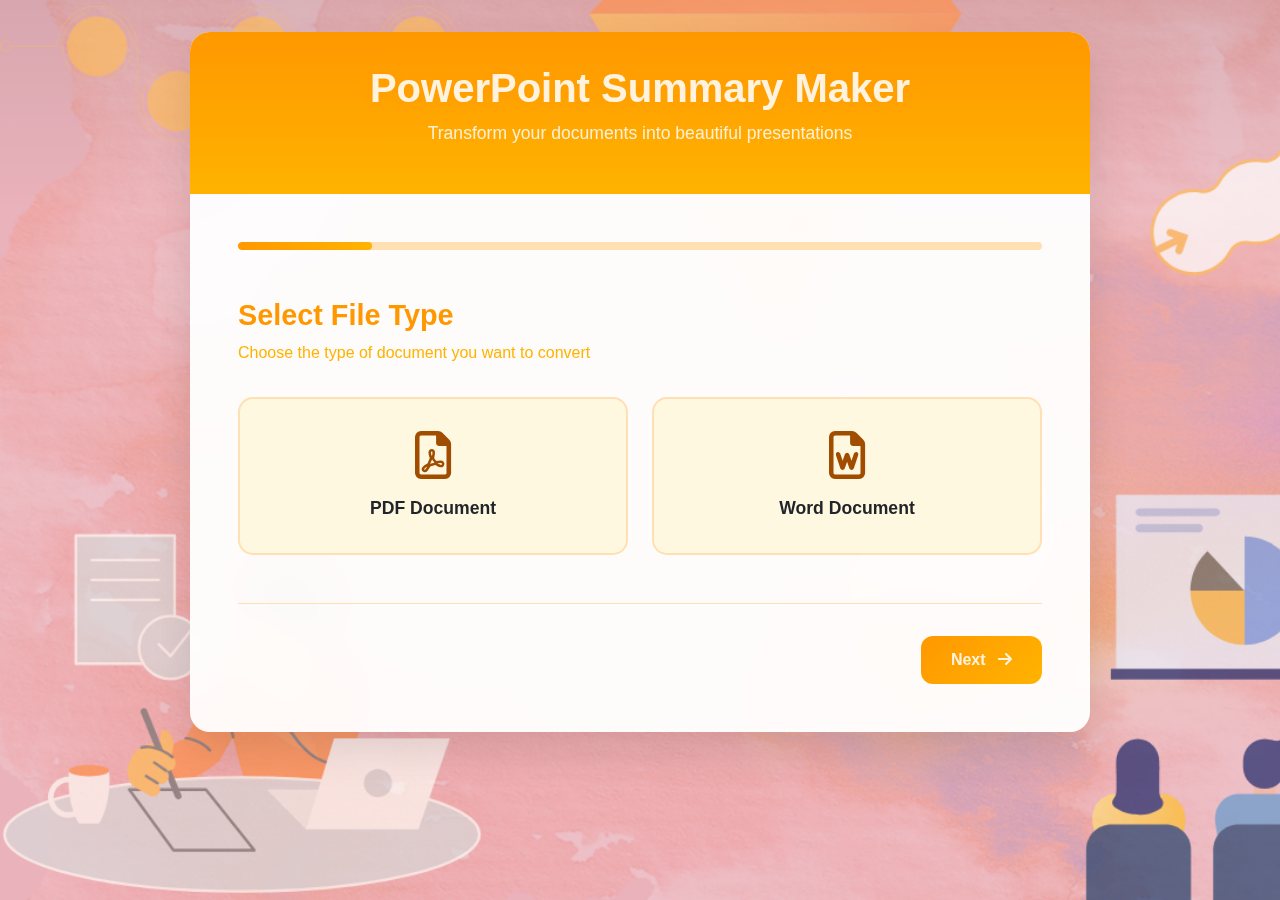
<file: templates/index.html>
<!DOCTYPE html>
<html lang="en">
  <head>
    <meta charset="UTF-8" />
    <meta name="viewport" content="width=device-width, initial-scale=1.0" />
    <title>PPT Summary Maker</title>
    <link
      href="https://cdn.jsdelivr.net/npm/bootstrap@5.3.0-alpha1/dist/css/bootstrap.min.css"
      rel="stylesheet"
      
    />
    <style>
      * {
        
        margin: 0;
        padding: 0;
        box-sizing: border-box;
      }

      body {
        font-family: 'Segoe UI', Tahoma, Geneva, Verdana, sans-serif;
        background-image: url('/images/bg.png');
        background-repeat: no-repeat;
        background-size: cover;
        min-height: 100vh;
        padding: 2rem 0;
      }

      .main-container {
        max-width: 900px;
        margin: 0 auto;
        background: rgba(255, 255, 255, 0.95);
        backdrop-filter: blur(20px);
        border-radius: 20px;
        box-shadow: 0 20px 40px rgba(0, 0, 0, 0.1);
        overflow: hidden;
      }

      .header {
            background: linear-gradient(180deg, #ff9800 0%, #ffb300 100%);
        padding: 2rem;
        text-align: center;
        color: #fff3e0;
      }

      .header h1 {
        font-size: 2.5rem;
        font-weight: 700;
        margin: 0;
        text-shadow: 0 2px 10px rgba(255, 152, 0, 0.25);
      }

      .header p {
        font-size: 1.1rem;
        margin-top: 0.5rem;
        opacity: 0.95;
      }

      .form-container {
        padding: 3rem;
      }

      .step {
        display: none;
        animation: fadeInUp 0.6s ease-out;
      }

      .step.active {
        display: block;
      }

      @keyframes fadeInUp {
        from {
          opacity: 0;
          transform: translateY(30px);
        }
        to {
          opacity: 1;
          transform: translateY(0);
        }
      }

      .step-header {
        margin-bottom: 2rem;
      }

      .step-title {
        font-size: 1.8rem;
        font-weight: 600;
        color: #ff9800;
        margin-bottom: 0.5rem;
      }

      .step-subtitle {
        color: #ffb300;
        font-size: 1rem;
      }

      .progress-bar-custom {
        height: 8px;
        background: #ffe0b2;
        border-radius: 10px;
        margin-bottom: 3rem;
        overflow: hidden;
      }

      .progress-fill {
        height: 100%;
        background: linear-gradient(90deg, #ff9800 0%, #ffb300 100%);
        border-radius: 10px;
        transition: width 0.5s ease;
      }

      .file-type-selection {
        display: grid;
        grid-template-columns: 1fr 1fr;
        gap: 1.5rem;
        margin-bottom: 2rem;
      }

      .file-type-btn {
        padding: 2rem;
        border: 2px solid #ffe0b2;
        border-radius: 15px;
        text-align: center;
        cursor: pointer;
        transition: all 0.3s ease;
        background: #fff8e1;
      }

      .file-type-btn:hover {
        border-color: #ff9800;
        transform: translateY(-5px);
        box-shadow: 0 10px 25px rgba(255, 152, 0, 0.2);
      }

      .file-type-btn.selected {
        border-color: #ff9800;
        background: linear-gradient(135deg, #ff9800 0%, #ffb300 100%);
        color: #fff3e0;
      }

      .file-type-btn i {
        font-size: 3rem;
        margin-bottom: 1rem;
        display: block;
        color: #a04d00 !important;
      }

      .file-type-btn span {
        font-size: 1.1rem;
        font-weight: 600;
      }

      .form-control, .form-select {
        border: 2px solid #ffe0b2;
        border-radius: 12px;
        padding: 12px 16px;
        font-size: 1rem;
        transition: all 0.3s ease;
        background: #fff8e1;
      }

      .form-control:focus, .form-select:focus {
        border-color: #ff9800;
        box-shadow: 0 0 0 0.2rem rgba(255, 152, 0, 0.25);
      }

      .font-grid {
        display: grid;
        grid-template-columns: repeat(auto-fit, minmax(280px, 1fr));
        gap: 1rem;
        margin-bottom: 2rem;
      }

      .font-preview {
        padding: 1.5rem;
        border: 2px solid #ffe0b2;
        border-radius: 12px;
        cursor: pointer;
        transition: all 0.3s ease;
        background: #fff8e1;
      }

      .font-preview:hover {
        border-color: #ff9800;
        transform: translateY(-3px);
        box-shadow: 0 8px 25px rgba(255, 152, 0, 0.15);
      }

      .font-preview.selected {
        border-color: #ff9800;
        background: linear-gradient(135deg, #ff9800 0%, #ffb300 100%);
        color: #fff3e0;
      }

      .font-preview h5 {
        margin-bottom: 0.5rem;
        font-weight: 600;
      }

      .btn-primary {
        background: linear-gradient(135deg, #ff9800 0%, #ffb300 100%);
        border: none;
        border-radius: 12px;
        padding: 12px 30px;
        font-weight: 600;
        transition: all 0.3s ease;
        color: #fff3e0;
      }

      .btn-primary:hover {
        transform: translateY(-2px);
        box-shadow: 0 8px 25px rgba(255, 152, 0, 0.4);
      }

      .btn-secondary {
        background: #ffb300;
        border: none;
        border-radius: 12px;
        padding: 12px 30px;
        font-weight: 600;
        transition: all 0.3s ease;
        color: #fff3e0;
      }

      .btn-secondary:hover {
        transform: translateY(-2px);
        box-shadow: 0 8px 25px rgba(255, 152, 0, 0.4);
      }

      .step-navigation {
        display: flex;
        justify-content: space-between;
        align-items: center;
        margin-top: 3rem;
        padding-top: 2rem;
        border-top: 1px solid #ffe0b2;
      }

      .more-fonts-toggle {
        text-align: center;
        margin: 2rem 0;
      }

      .hidden {
        display: none;
      }

      /* Loading Animation Styles */
      #loading-overlay {
        position: fixed;
        top: 0;
        left: 0;
        width: 100%;
        height: 100%;
        background: linear-gradient(135deg, #ff9800 0%, #ffb300 100%);
        display: flex;
        justify-content: center;
        align-items: center;
        z-index: 9999;
        opacity: 0;
        visibility: hidden;
        transition: opacity 0.3s ease, visibility 0.3s ease;
      }

      #loading-overlay.active {
        opacity: 1;
        visibility: visible;
      }

      .loading-container {
        text-align: center;
        color: white;
      }

      .loading-animation {
        position: relative;
        width: 200px;
        height: 200px;
        margin: 0 auto 2rem;
      }

      .presentation-icon {
        position: absolute;
        top: 50%;
        left: 50%;
        transform: translate(-50%, -50%);
        width: 80px;
        height: 60px;
        background: #fff3e0;
        border-radius: 8px;
        box-shadow: 0 4px 20px rgba(255, 152, 0, 0.2);
        z-index: 2;
      }

      .presentation-icon::before {
        content: '';
        position: absolute;
        top: 10px;
        left: 10px;
        right: 10px;
        height: 3px;
        background: #ff9800;
        border-radius: 2px;
      }

      .presentation-icon::after {
        content: '';
        position: absolute;
        top: 20px;
        left: 10px;
        right: 30px;
        height: 20px;
        background: linear-gradient(135deg, #ff9800 0%, #ffb300 100%);
        border-radius: 4px;
      }

      .orbit-ring {
        position: absolute;
        border: 3px solid rgba(255, 255, 255, 0.3);
        border-radius: 50%;
        animation: rotate 4s linear infinite;
      }

      .orbit-ring-1 {
        width: 120px;
        height: 120px;
        top: 40px;
        left: 40px;
        border-top-color: #ff9800;
        animation-duration: 3s;
      }

      .orbit-ring-2 {
        width: 160px;
        height: 160px;
        top: 20px;
        left: 20px;
        border-right-color: #ffb300;
        animation-duration: 4s;
        animation-direction: reverse;
      }

      .orbit-ring-3 {
        width: 200px;
        height: 200px;
        top: 0;
        left: 0;
        border-bottom-color: #ffb347;
        animation-duration: 5s;
      }

      @keyframes rotate {
        0% {
          transform: rotate(0deg);
        }
        100% {
          transform: rotate(360deg);
        }
      }

      .loading-dots {
        display: flex;
        justify-content: center;
        gap: 8px;
        margin: 2rem 0;
      }

      .dot {
        width: 12px;
        height: 12px;
        background: #fff3e0;
        border-radius: 50%;
        animation: bounce 1.4s ease-in-out infinite both;
      }

      .dot:nth-child(1) { animation-delay: -0.32s; }
      .dot:nth-child(2) { animation-delay: -0.16s; }
      .dot:nth-child(3) { animation-delay: 0s; }

      @keyframes bounce {
        0%, 80%, 100% {
          transform: scale(0);
        }
        40% {
          transform: scale(1);
        }
      }

      .loading-text {
        font-size: 1.5rem;
        font-weight: 600;
        margin-bottom: 1rem;
      }

      .loading-subtitle {
        font-size: 1rem;
        opacity: 0.8;
      }

      /* Responsive Design */
      @media (max-width: 768px) {
        .main-container {
          margin: 1rem;
        }

        .form-container {
          padding: 2rem;
        }

        .file-type-selection {
          grid-template-columns: 1fr;
        }

        .font-grid {
          grid-template-columns: 1fr;
        }

        .step-navigation {
          flex-direction: column;
          gap: 1rem;
        }

        .header h1 {
          font-size: 2rem;
        }
      }
    </style>
    <link
      rel="stylesheet"
      href="https://cdnjs.cloudflare.com/ajax/libs/font-awesome/6.0.0-beta3/css/all.min.css"
    />
  </head>
  <body>
    <!-- Loading Screen Overlay -->
    <div id="loading-overlay">
      <div class="loading-container">
        <div class="loading-animation">
          <div class="orbit-ring orbit-ring-1"></div>
          <div class="orbit-ring orbit-ring-2"></div>
          <div class="orbit-ring orbit-ring-3"></div>
          <div class="presentation-icon"></div>
        </div>
        <div class="loading-text">Creating Your Presentation</div>
        <div class="loading-dots">
          <div class="dot"></div>
          <div class="dot"></div>
          <div class="dot"></div>
        </div>
        <div class="loading-subtitle">Please wait while we process your document</div>
      </div>
    </div>

    <div class="main-container">
      <div class="header">
        <h1>PowerPoint Summary Maker</h1>
        <p>Transform your documents into beautiful presentations</p>
      </div>

      <div class="form-container">
        <!-- Progress Bar -->
        <div class="progress-bar-custom">
          <div class="progress-fill" id="progressFill" style="width: 16.67%"></div>
        </div>

        <form
          id="pptForm"
          action="{{ url_for('process') }}"
          method="POST"
          enctype="multipart/form-data"
        >
          <!-- Step 1: File Type Selection -->
          <div class="step active" id="step1">
            <div class="step-header">
              <h2 class="step-title">Select File Type</h2>
              <p class="step-subtitle">Choose the type of document you want to convert</p>
            </div>
            
            <div class="file-type-selection">
              <div
                class="file-type-btn"
                data-type="pdf"
                onclick="selectFileType('pdf')"
              >
                <i class="far fa-file-pdf text-danger"></i>
                <span>PDF Document</span>
              </div>
              <div
                class="file-type-btn"
                data-type="docx"
                onclick="selectFileType('docx')"
              >
                <i class="far fa-file-word text-primary"></i>
                <span>Word Document</span>
              </div>
            </div>
            <input type="hidden" name="file_type" id="file_type" />
            
            <div class="step-navigation">
              <div></div>
              <button type="button" class="btn btn-primary" onclick="nextStep(1)">
                Next <i class="fas fa-arrow-right ms-2"></i>
              </button>
            </div>
          </div>

          <!-- Step 2: Presentation Title -->
          <div class="step" id="step2">
            <div class="step-header">
              <h2 class="step-title">Presentation Title</h2>
              <p class="step-subtitle">Give your presentation a compelling title</p>
            </div>
            
            <div class="mb-4">
              <label for="pptTitle" class="form-label fw-semibold">Presentation Title</label>
              <input
                type="text"
                class="form-control"
                id="pptTitle"
                name="title"
                placeholder="Enter a captivating title for your presentation"
                required
              />
            </div>
            
            <div class="step-navigation">
              <button type="button" class="btn btn-secondary" onclick="prevStep(2)">
                <i class="fas fa-arrow-left me-2"></i> Previous
              </button>
              <button type="button" class="btn btn-primary" onclick="nextStep(2)">
                Next <i class="fas fa-arrow-right ms-2"></i>
              </button>
            </div>
          </div>

          <!-- Step 3: Target Audience -->
          <div class="step" id="step3">
            <div class="step-header">
              <h2 class="step-title">Target Audience</h2>
              <p class="step-subtitle">Who will be viewing your presentation?</p>
            </div>
            
            <div class="mb-4">
              <label class="form-label fw-semibold">Select your target audience</label>
              <select class="form-select" name="audience" required>
                <option value="" selected disabled>Choose your target audience...</option>
                <option value="students">Students</option>
                <option value="professionals">Professionals</option>
                <option value="researchers">Researchers</option>
                <option value="entrepreneurs">Entrepreneurs</option>
                <option value="general">General Audience</option>
              </select>
            </div>
            
            <div class="step-navigation">
              <button type="button" class="btn btn-secondary" onclick="prevStep(3)">
                <i class="fas fa-arrow-left me-2"></i> Previous
              </button>
              <button type="button" class="btn btn-primary" onclick="nextStep(3)">
                Next <i class="fas fa-arrow-right ms-2"></i>
              </button>
            </div>
          </div>

          <!-- Step 4: Presentation Goal -->
          <div class="step" id="step4">
            <div class="step-header">
              <h2 class="step-title">Presentation Goal</h2>
              <p class="step-subtitle">What do you want to achieve with this presentation?</p>
            </div>
            
            <div class="mb-4">
              <label for="presentationGoal" class="form-label fw-semibold">Presentation Objective</label>
              <textarea
                class="form-control"
                id="presentationGoal"
                name="goal"
                rows="4"
                placeholder="e.g., To inform about recent findings, to persuade investors, to educate students..."
                required
              ></textarea>
            </div>
            
            <div class="step-navigation">
              <button type="button" class="btn btn-secondary" onclick="prevStep(4)">
                <i class="fas fa-arrow-left me-2"></i> Previous
              </button>
              <button type="button" class="btn btn-primary" onclick="nextStep(4)">
                Next <i class="fas fa-arrow-right ms-2"></i>
              </button>
            </div>
          </div>

          <!-- Step 5: Font Selection -->
          <div class="step" id="step5">
            <div class="step-header">
              <h2 class="step-title">Font Style</h2>
              <p class="step-subtitle">Choose a font that matches your presentation style</p>
            </div>
            
            <div class="font-grid" id="mainFonts">
              <div class="font-preview" onclick="selectFont('Calibri')" style="font-family: Calibri, sans-serif">
                <h5>Calibri</h5>
                <p>Clean and modern sans-serif font</p>
              </div>
              <div class="font-preview" onclick="selectFont('Arial')" style="font-family: Arial, sans-serif">
                <h5>Arial</h5>
                <p>Classic and highly readable</p>
              </div>
              <div class="font-preview" onclick="selectFont('Times New Roman')" style="font-family: 'Times New Roman', serif">
                <h5>Times New Roman</h5>
                <p>Traditional serif font</p>
              </div>
              <div class="font-preview" onclick="selectFont('Georgia')" style="font-family: Georgia, serif">
                <h5>Georgia</h5>
                <p>Elegant serif typeface</p>
              </div>
              <div class="font-preview" onclick="selectFont('Segoe UI')" style="font-family: 'Segoe UI', sans-serif">
                <h5>Segoe UI</h5>
                <p>Modern Microsoft font</p>
              </div>
              <div class="font-preview" onclick="selectFont('Helvetica')" style="font-family: Helvetica, sans-serif">
                <h5>Helvetica</h5>
                <p>Swiss design classic</p>
              </div>
            </div>

            <div class="more-fonts-toggle">
              <button type="button" class="btn btn-outline-primary" id="showMoreFonts">
                <i class="fas fa-plus me-2"></i> Show More Fonts
              </button>
            </div>

            <div id="moreFonts" class="font-grid hidden">
              <div class="font-preview" onclick="selectFont('Verdana')" style="font-family: Verdana, sans-serif">
                <h5>Verdana</h5>
                <p>Web-optimized sans-serif</p>
              </div>
              <div class="font-preview" onclick="selectFont('Tahoma')" style="font-family: Tahoma, sans-serif">
                <h5>Tahoma</h5>
                <p>Compact and clear</p>
              </div>
              <div class="font-preview" onclick="selectFont('Trebuchet MS')" style="font-family: 'Trebuchet MS', sans-serif">
                <h5>Trebuchet MS</h5>
                <p>Friendly and approachable</p>
              </div>
              <div class="font-preview" onclick="selectFont('Garamond')" style="font-family: Garamond, serif">
                <h5>Garamond</h5>
                <p>Classic elegance</p>
              </div>
              <div class="font-preview" onclick="selectFont('Century Gothic')" style="font-family: 'Century Gothic', sans-serif">
                <h5>Century Gothic</h5>
                <p>Geometric sans-serif</p>
              </div>
              <div class="font-preview" onclick="selectFont('Cambria')" style="font-family: Cambria, serif">
                <h5>Cambria</h5>
                <p>Modern serif design</p>
              </div>
            </div>
            
            <input type="hidden" name="font" id="selectedFont" value="Calibri" />
            
            <div class="step-navigation">
              <button type="button" class="btn btn-secondary" onclick="prevStep(5)">
                <i class="fas fa-arrow-left me-2"></i> Previous
              </button>
              <button type="button" class="btn btn-primary" onclick="nextStep(5)">
                Next <i class="fas fa-arrow-right ms-2"></i>
              </button>
            </div>
          </div>

          <!-- Step 6: File Upload -->
          <div class="step" id="step6">
            <div class="step-header">
              <h2 class="step-title">Upload Your File</h2>
              <p class="step-subtitle">Upload your <span id="fileTypeLabel">PDF</span> document to get started</p>
            </div>
            
            <div class="mb-4">
              <label for="fileUpload" class="form-label fw-semibold">
                Choose your <span id="fileTypeRequirement">PDF</span> file
              </label>
              <input
                type="file"
                class="form-control"
                id="fileUpload"
                name="file"
                required
              />
              <div class="form-text">
                <i class="fas fa-info-circle me-1"></i>
                Make sure your file matches the selected type from Step 1
              </div>
            </div>
            
            <div class="step-navigation">
              <button type="button" class="btn btn-secondary" onclick="prevStep(6)">
                <i class="fas fa-arrow-left me-2"></i> Previous
              </button>
              <button type="button" class="btn btn-primary" onclick="validateAndSubmit()">
                <i class="fas fa-magic me-2"></i> Create Presentation
              </button>
            </div>
          </div>
        </form>
      </div>
    </div>

    <script src="https://cdn.jsdelivr.net/npm/bootstrap@5.3.0-alpha1/dist/js/bootstrap.bundle.min.js"></script>
    <script>
      let currentStep = 1;
      const totalSteps = 6;
      let selectedFileType = "";

      // Update progress bar
      function updateProgress() {
        const progressPercentage = (currentStep / totalSteps) * 100;
        document.getElementById('progressFill').style.width = progressPercentage + '%';
      }

      // Function to go to next step
      function nextStep(step) {
        if (!validateStep(step)) {
          return;
        }

        document.getElementById(`step${step}`).classList.remove("active");
        document.getElementById(`step${step + 1}`).classList.add("active");
        currentStep = step + 1;
        updateProgress();

        if (currentStep === 6) {
          updateFileTypeLabels();
        }
      }

      // Function to go to previous step
      function prevStep(step) {
        document.getElementById(`step${step}`).classList.remove("active");
        document.getElementById(`step${step - 1}`).classList.add("active");
        currentStep = step - 1;
        updateProgress();
      }

      // Validate each step
      function validateStep(step) {
        switch (step) {
          case 1:
            if (!selectedFileType) {
              alert("Please select a file type!");
              return false;
            }
            return true;
          case 2:
            if (!document.getElementById("pptTitle").value.trim()) {
              alert("Please enter a presentation title!");
              return false;
            }
            return true;
          case 3:
            if (!document.querySelector('select[name="audience"]').value) {
              alert("Please select a target audience!");
              return false;
            }
            return true;
          case 4:
            if (!document.getElementById("presentationGoal").value.trim()) {
              alert("Please enter the presentation goal!");
              return false;
            }
            return true;
          case 5:
            return true;
          default:
            return true;
        }
      }

      // Select file type
      function selectFileType(type) {
        selectedFileType = type;
        document.getElementById("file_type").value = type;

        document.querySelectorAll(".file-type-btn").forEach((btn) => {
          btn.classList.remove("selected");
        });
        document
          .querySelector(`.file-type-btn[data-type="${type}"]`)
          .classList.add("selected");
      }

      // Update file type labels
      function updateFileTypeLabels() {
        const fileType = selectedFileType.toUpperCase();
        document.getElementById("fileTypeLabel").textContent = fileType;
        document.getElementById("fileTypeRequirement").textContent = fileType;
      }

      // Select font
      function selectFont(font) {
        document.getElementById("selectedFont").value = font;

        document.querySelectorAll(".font-preview").forEach((preview) => {
          preview.classList.remove("selected");
        });

        const fontPreviews = document.querySelectorAll(".font-preview");
        for (let preview of fontPreviews) {
          if (preview.querySelector("h5").textContent === font) {
            preview.classList.add("selected");
            break;
          }
        }
      }

      // Show more fonts toggle
      document.getElementById("showMoreFonts").addEventListener("click", function () {
        const moreFonts = document.getElementById("moreFonts");
        if (moreFonts.classList.contains("hidden")) {
          moreFonts.classList.remove("hidden");
          this.innerHTML = '<i class="fas fa-minus me-2"></i> Show Fewer Fonts';
        } else {
          moreFonts.classList.add("hidden");
          this.innerHTML = '<i class="fas fa-plus me-2"></i> Show More Fonts';
        }
      });

      // Show loading screen
      function showLoadingScreen() {
        document.getElementById("loading-overlay").classList.add("active");
      }

      // Validate and submit
      function validateAndSubmit() {
        const fileInput = document.getElementById("fileUpload");
        const fileTypeExtension = selectedFileType.toLowerCase();

        if (fileInput.files.length === 0) {
          alert("Please select a file to upload!");
          return;
        }

        const fileName = fileInput.files[0].name;
        const fileExtension = fileName.split(".").pop().toLowerCase();

        if (fileExtension !== fileTypeExtension) {
          alert(`Please upload a ${fileTypeExtension.toUpperCase()} file as selected in Step 1.`);
          return;
        }

        showLoadingScreen();
        
        // Simulate form submission delay
        setTimeout(() => {
          document.getElementById("pptForm").submit();
        }, 2000);
      }

      // Initialize
      window.onload = function () {
        selectFont("Calibri");
        updateProgress();
      };
    </script>
  </body>
</html>
</file>
